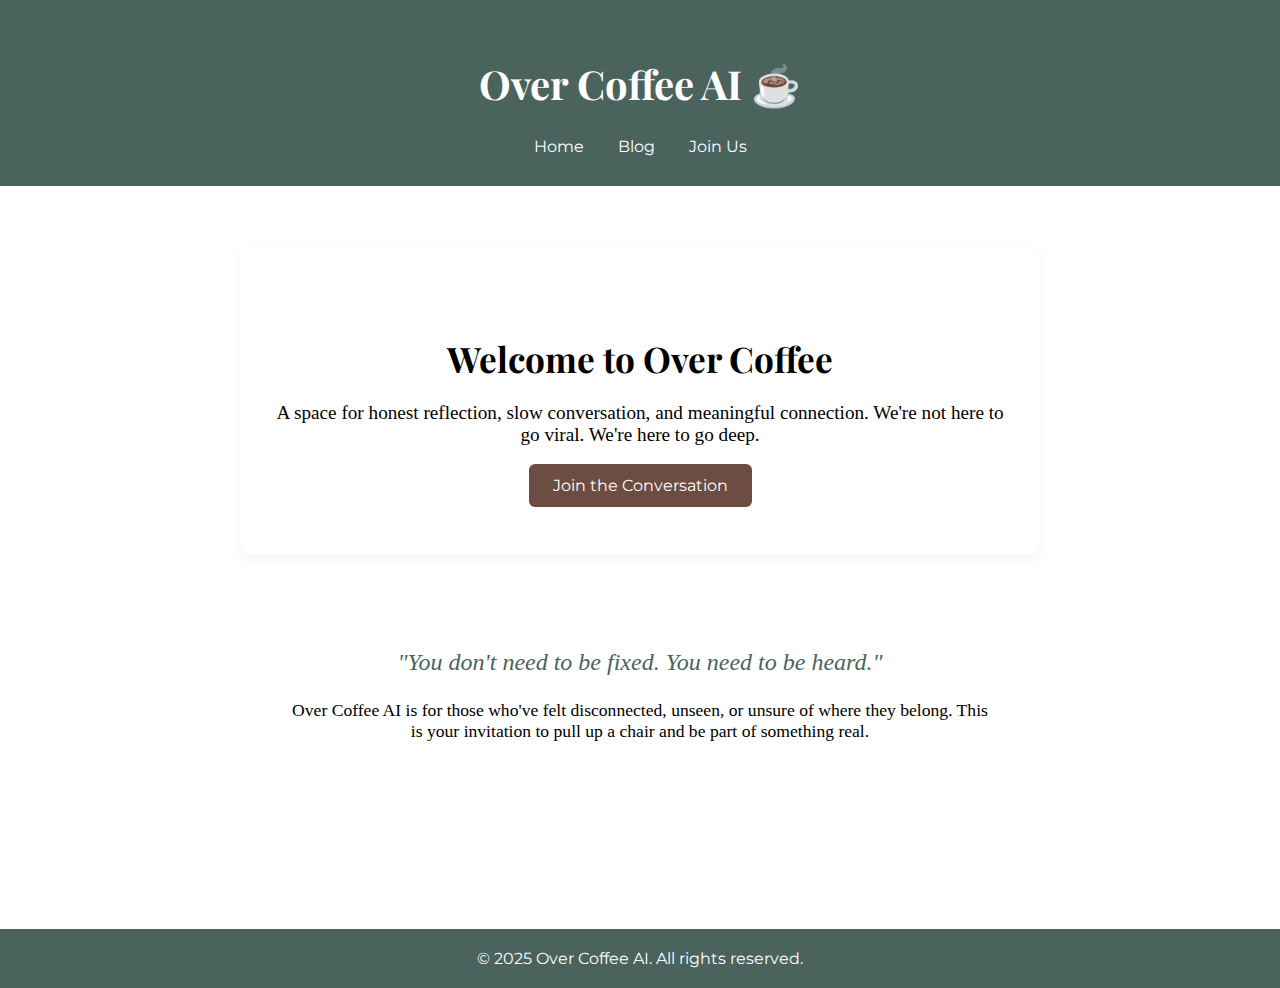
<file: index.html>
<!DOCTYPE html>
<html lang="en">
<head>
  <meta charset="UTF-8" />
  <meta name="viewport" content="width=device-width, initial-scale=1.0" />
  <title>Over Coffee AI</title>
  <link rel="icon" type="img/png" href="assets/overcoffeeai-logo.png">
  <link href="https://fonts.googleapis.com/css2?family=EB+Garamond&family=Playfair+Display:wght@600&family=Montserrat:wght@500&display=swap" rel="stylesheet">
  <link rel="stylesheet" href="styles/style.css" />
</head>

<body>
  <header>
    <h1>Over Coffee AI ☕</h1>
    <nav>
      <a href="index.html">Home</a>
      <a href="blog.html">Blog</a>
      <a href="https://www.linkedin.com/company/overcoffee-org/">Join Us</a>
    </nav>
  </header>

  <main>
    <section class="hero">
      <h2>Welcome to Over Coffee</h2>
      <p>
        A space for honest reflection, slow conversation, and meaningful connection.  
        We're not here to go viral. We're here to go deep.
      </p>
      <a href="https://www.linkedin.com/company/overcoffee-org/" class="cta-button">Join the Conversation</a>
    </section>

    <section class="mission">
      <blockquote>"You don't need to be fixed. You need to be heard."</blockquote>
      <p>Over Coffee AI is for those who've felt disconnected, unseen, or unsure of where they belong.  
      This is your invitation to pull up a chair and be part of something real.</p>
    </section>
  </main>

  <footer>
    <p>&copy; 2025 Over Coffee AI. All rights reserved.</p>
  </footer>
  
</body>
</html>
</file>
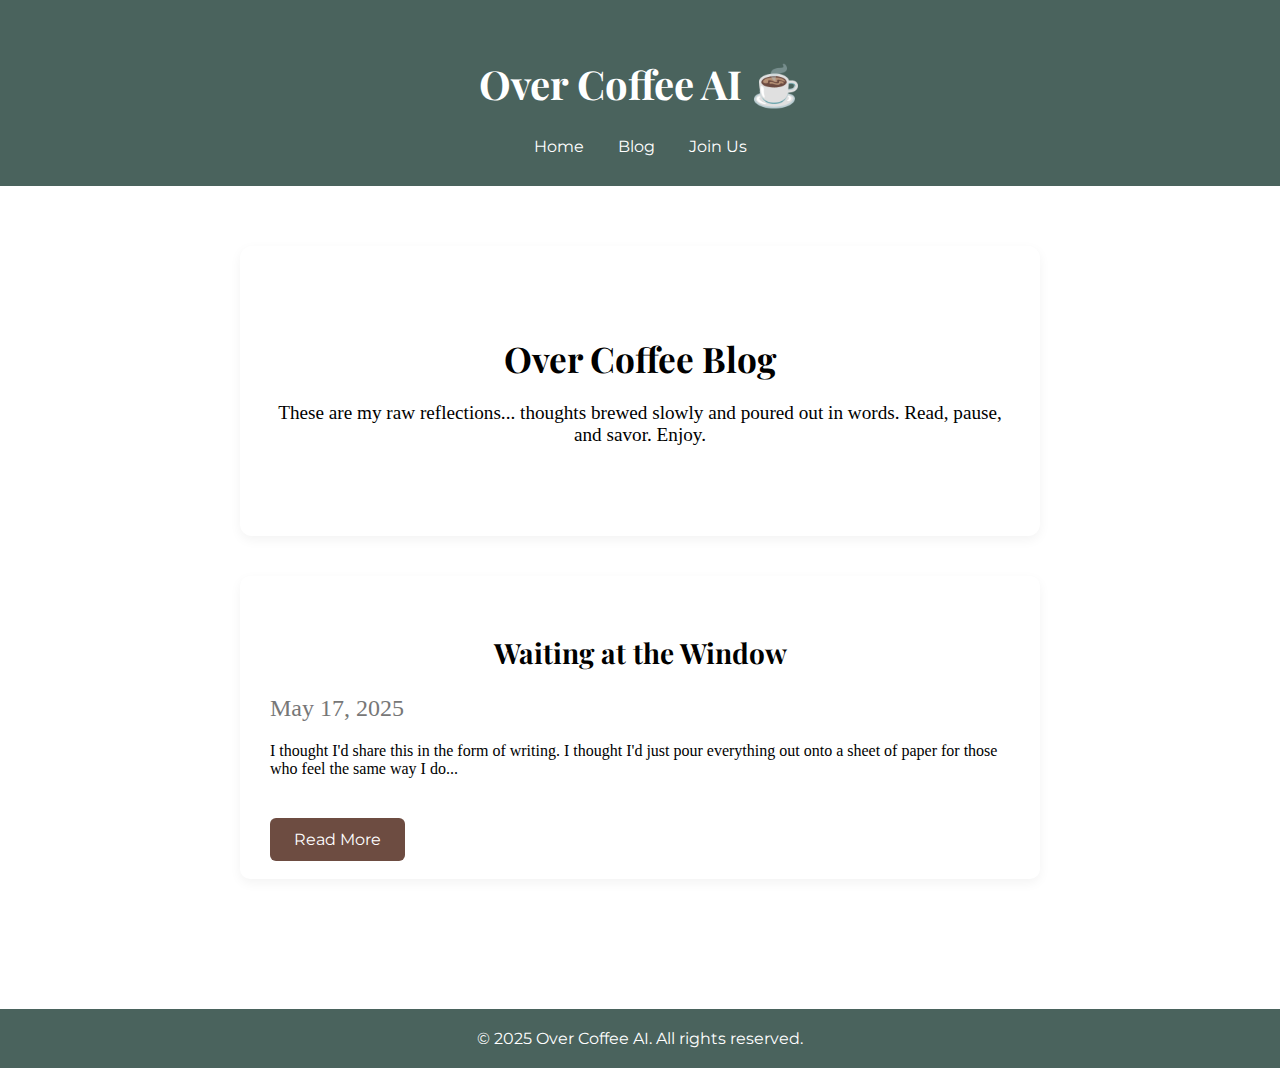
<file: blog.html>
<!DOCTYPE html>
<html lang="en">
<head>
  <meta charset="UTF-8" />
  <meta name="viewport" content="width=device-width, initial-scale=1.0" />
  <title>Over Coffee Blog</title>
  <link rel="icon" type="img/png" href="assets/overcoffeeai-logo.png">
  <link href="https://fonts.googleapis.com/css2?family=EB+Garamond&family=Playfair+Display:wght@600&family=Montserrat:wght@500&display=swap" rel="stylesheet">
  <link rel="stylesheet" href="styles/style.css" />
</head>
<body>
  <header>
    <h1>Over Coffee AI ☕</h1>
    <nav>
      <a href="index.html">Home</a>
      <a href="blog.html">Blog</a>
      <a href="https://www.linkedin.com/company/overcoffee-org/">Join Us</a>
    </nav>
  </header>

  <main>
    <!-- Hero intro -->
    <section class="hero">
      <h2>Over Coffee Blog</h2>
      <p>These are my raw reflections... thoughts brewed slowly and poured out in words. Read, pause, and savor. Enjoy.</p>
    </section>

    <article class="blog-post">
  <h3>
    <a href="./blogs/waiting-at-the-window.html">Waiting at the Window</a>
  </h3>
  <p class="post-date">May 17, 2025</p>
  <p>I thought I'd share this in the form of writing. I thought I'd just pour everything out onto a sheet of paper for those who feel the same way I do...</p>
  <br></br>
  <a href="./blogs/waiting-at-the-window.html" class="cta-button">Read More</a>
</article>

</main>

<footer>
  <p>&copy; 2025 Over Coffee AI. All rights reserved.</p>
</footer>

</body>
</html>
</file>
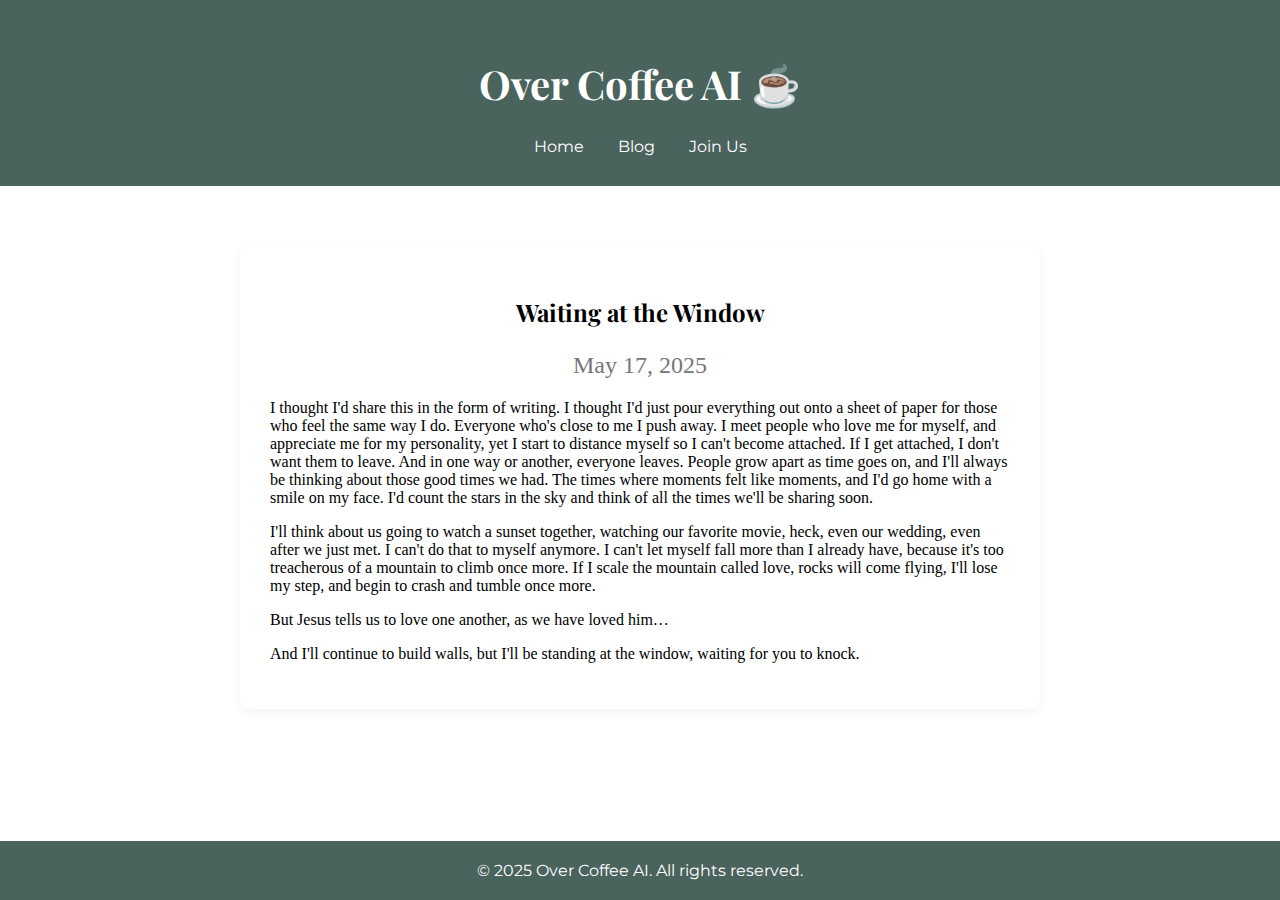
<file: blogs/waiting-at-the-window.html>
<!DOCTYPE html>
<html lang="en">
<head>
  <meta charset="UTF-8" />
  <meta name="viewport" content="width=device-width, initial-scale=1.0" />
  <title>Over Coffee Blog: Waiting at the Window</title>
  <link rel="icon" type="img/png" href="../assets/overcoffeeai-logo.png">
  <link href="https://fonts.googleapis.com/css2?family=EB+Garamond&family=Playfair+Display:wght@600&family=Montserrat:wght@500&display=swap" rel="stylesheet">
  <link rel="stylesheet" href="../styles/style.css" />
</head>
<body>
  <header>
    <h1>Over Coffee AI ☕</h1>
    <nav>
      <a href="../index.html">Home</a>
      <a href="../blog.html">Blog</a>
      <a href="https://www.linkedin.com/company/overcoffee-org/">Join Us</a>
    </nav>
  </header>

  <main>
    <article class="blog-post">
      <h2 style="text-align: center; font-family: 'Playfair Display', serif;">
        Waiting at the Window
      </h2>
      <p class="post-date" style="text-align: center;">May 17, 2025</p>

      <p>I thought I'd share this in the form of writing. I thought I'd just pour everything out onto a sheet of paper for those who feel the same way I do. Everyone who's close to me I push away. I meet people who love me for myself, and appreciate me for my personality, yet I start to distance myself so I can't become attached. If I get attached, I don't want them to leave. And in one way or another, everyone leaves. People grow apart as time goes on, and I'll always be thinking about those good times we had. The times where moments felt like moments, and I'd go home with a smile on my face. I'd count the stars in the sky and think of all the times we'll be sharing soon.</p>

      <p>I'll think about us going to watch a sunset together, watching our favorite movie, heck, even our wedding, even after we just met. I can't do that to myself anymore. I can't let myself fall more than I already have, because it's too treacherous of a mountain to climb once more. If I scale the mountain called love, rocks will come flying, I'll lose my step, and begin to crash and tumble once more.</p>

      <!-- rest of your paragraphs here... -->

      <p>But Jesus tells us to love one another, as we have loved him…</p>
      <p>And I'll continue to build walls, but I'll be standing at the window, waiting for you to knock.</p>
    </article>
  </main>

  <footer>
    <p>&copy; 2025 Over Coffee AI. All rights reserved.</p>
  </footer>
</body>
</html>
</file>
<file: styles/style.css>
/* 1) Make the page a 3-row grid: header / main / footer */
html, body {
  height: 100%;
  margin: 0;
}
body {
  display: grid;
  grid-template-rows: auto 1fr auto;
}

/* Header */
header {
  background-color: #4a635d;
  color: #fff;
  text-align: center;
  padding: 30px 10px;
}
header h1 {
  font-family: 'Playfair Display', serif;
  font-size: 2.5rem;
}
nav a {
  font-family: 'Montserrat', sans-serif;
  color: #fff;
  text-decoration: none;
  margin: 0 15px;
}

/* Main Content */
main {
  max-width: 800px;
  margin: 60px auto;
  padding: 0 20px;
  padding-bottom: 40px; /* extra space in case content is short */
}

/* Hero section */
.hero {
  background-color: #fff;
  padding: 60px 30px;
  text-align: center;
  border-radius: 12px;
  box-shadow: 0 4px 12px rgba(0,0,0,0.05);
  margin-bottom: 40px;
}
.hero h2 {
  font-family: 'Playfair Display', serif;
  font-size: 2.2rem;
  margin-bottom: 20px;
}
.hero p {
  font-size: 1.2rem;
  margin-bottom: 30px;
}
.cta-button {
  background-color: #6d4c41;
  color: #fff;
  padding: 12px 24px;
  border-radius: 6px;
  text-decoration: none;
  font-family: 'Montserrat', sans-serif;
  transition: background-color 0.3s ease;
}

.cta-button:hover {
  background-color: #956e60;
  color: #fff;
  padding: 12px 24px;
  border-radius: 6px;
  text-decoration: none;
  font-family: 'Montserrat', sans-serif;
}

/* Mission/Quote section */
.mission {
  text-align: center;
  font-size: 1.1rem;
  padding: 30px 20px;
  max-width: 700px;
  margin: 0 auto 40px;
}
.mission blockquote {
  font-size: 1.5rem;
  font-style: italic;
  color: #4a635d;
}

/* Blog List & Posts */
.blog-list {
  max-width: 820px;
  margin: 0 auto 40px;
  padding: 0 20px;
}
.blog-post {
  background-color: #fff;
  padding: 30px;
  border-radius: 10px;
  box-shadow: 0 4px 12px rgba(0,0,0,0.05);
  margin-bottom: 30px;
}
.blog-post h3 {
  font-family: 'Playfair Display', serif;
  font-size: 1.75rem;
  margin-bottom: 10px;
  text-align: center;
}
.blog-post h3 a {
  color: inherit;
  text-decoration: none;
}
.blog-post h3 a:hover {
  text-decoration: underline;
}
.post-date {
  font-size: 0.9rem;
  color: #777;
  margin-bottom: 20px;
  font-size: 1.5rem;
}

/* Footer */
footer {
  background-color: #4a635d;
  color: #fff;
  text-align: center;
  padding: 20px 10px;
}

footer p {
  margin: 0;
  font-family: 'Montserrat', sans-serif;
}
</file>
